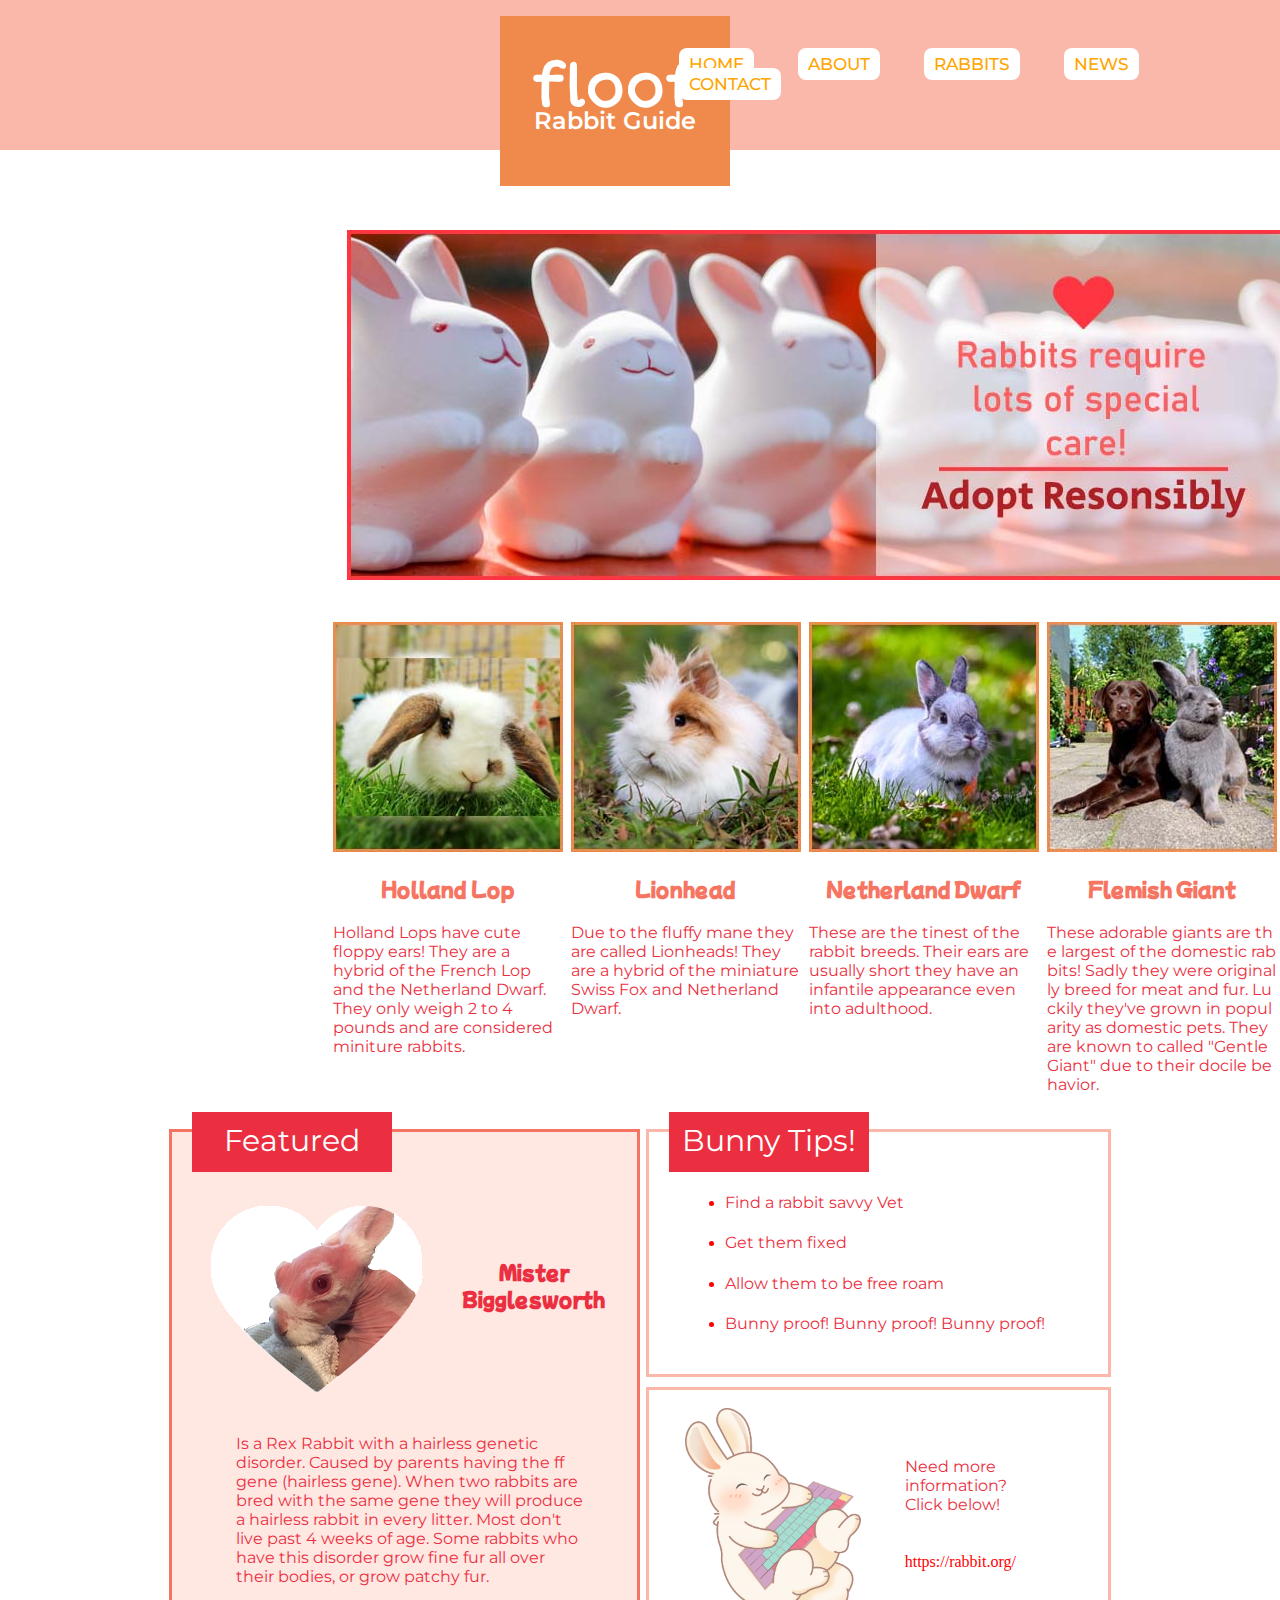
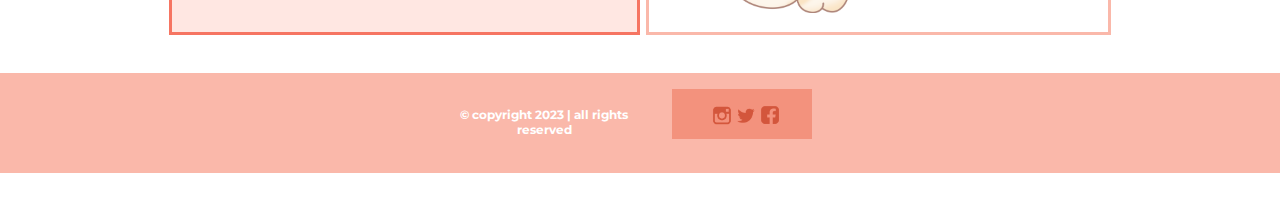
<file: index.html>
<!DOCTYPE html>
<html lang="en">
<head>
    <meta charset="UTF-8">
    <meta http-equiv="X-UA-Compatible" content="IE=edge">
    <meta name="viewport" content="width=device-width, initial-scale=1.0">
    <link rel="stylesheet" href="style.css">

    <link rel="preconnect" href="https://fonts.googleapis.com">
    <link rel="preconnect" href="https://fonts.gstatic.com" crossorigin>
    <link href="https://fonts.googleapis.com/css2?family=Mochiy+Pop+One&family=Montserrat:wght@100;200;300;400;500;600;700;800&family=Short+Stack&display=swap" rel="stylesheet">
    <title>Bunny What?</title>
</head>


<body>

    <header>
        <figure class="logo">
            <p><h1>floof</h1</p>
            <p><h2>Rabbit Guide</h2></p>
        </figure>
    
        <nav class="nav-container">
            <a href"">HOME</a>
            <a href="aboutPage/aboutPage.html">ABOUT</a>
            <a href="rabbitsPage/rabbitsPage.html">RABBITS</a>
            <a href="newsPage/newsPage.html">NEWS</a>
            <a href="contactPage/contactPage.html">CONTACT</a>
        </nav>
    </header>


    <figure class="main-ad">
       <img src="assets/main_ad.jpg" />
    </figure>

    <section class="breeds">
        <article class="article-1">  
            <img src="assets/lop.jpg" />
            <h3>Holland Lop</h3>
            <h4>Holland Lops have cute <br>floppy ears! They are a <br>hybrid of the French Lop <br>and the Netherland Dwarf. <br>They only weigh 2 to 4 <br>pounds and are considered miniture rabbits. </h4>
        </article>
 
        <article class="article-1">  
            <img src="assets/lionhead.jpg" />
            <h3>Lionhead</h3>
            <h4>Due to the fluffy mane they are called Lionheads! They <br>are a hybrid of the miniature Swiss Fox and Netherland<br> Dwarf. </h4>
        </article>

        <article class="article-1">  
            <img src="assets/dwarf.jpg" />
            <h3>Netherland Dwarf</h3>
            <h4>These are the tinest of the <br>rabbit breeds. Their ears are usually short they have an <br>infantile appearance even <br>into adulthood. </h4>
        </article>

        <article class="article-1">  
            <img src="assets/Giant-Rabbit-Dog-Pet.jpg" />
            <h3>Flemish Giant</h3>
            <h4>These adorable giants are the largest of the domestic rabbits! Sadly they were originally breed for meat and fur. Luckily they've grown in popularity as domestic pets. They are known to called "Gentle Giant" due to their docile behavior.</h4>
        </article>
    </section>

    <section class="home-info">
        <section class="article-2-container">  
            <section class="article-2-title">
                <article class="main-titles">Featured</article>
                    <section class="article-2a-container">
                        
                        <a href="https://www.instagram.com/mrbigglesworthrabbit/?hl=en" class="feature-image"><img src="assets/bigglesworth.png" ></a>
                        <article class="article-2-name"><h3>Mister Bigglesworth</h3></article>
                    </section>
                    <article class="article-2b-container">
                        <h4>Is a Rex Rabbit with a hairless genetic disorder. Caused by parents having the ff gene (hairless gene). When two rabbits are bred with the same gene they will produce a hairless rabbit in every litter. Most don't live past 4 weeks of age.

                            Some rabbits who have this disorder grow fine fur all over their bodies, or grow patchy fur.</h4>
                    </article>
            </section>
        </section>

        <section class="article-3AB-container">
            <section class="article-3A-container">
                <section class="article-2-title">
                    <article class="main-titles">Bunny Tips!</article>
                </section>
                <article class="article-3a">
                    <ul>
                        <li><h4>Find a rabbit savvy Vet<h4></h4></li>
                        <li><h4>Get them fixed</h4></li>
                        <li><h4>Allow them to be free roam</h4></li>
                        <li><h4>Bunny proof! Bunny proof! Bunny proof!</h4></li>
                    </ul>
                </article>
            </section>

            <section class="article-3B-container">
                <figure class="bunny-game"><img src="assets/bunny_game.png" width="80%" /></figure>
                <article class="article-3b"><h4>Need more information? <br> Click below!</h4><br><a href="https://rabbit.org/" > https://rabbit.org/ </a></article>
            </section>
        </section>
        
                       

    </section>

    <footer>
        <article class="copyright">
        <h5>© copyright 2023 | all rights reserved</h5>
        </article>

        <section class="footer-social-container">
            <ul>
                <li>
                    <a href="https://www.instagram.com/rabbitsofig/?hl=en">
                    <img alt="instagram" src="assets/icon_instagram.png" width="20px"></a>
                </li>
                <li>
                    <a href="https://twitter.com/rabbitoftheday">
                    <img alt="instagram" src="assets/icon_twitter.png" width="20px"></a>
                </li>
                <li>
                    <a href="https://www.facebook.com/northtxrabbits">
                    <img alt="instagram" src="assets/icon_facebook.png" width="20px"></a>
                </li>
            </ul>
        </section>
     </footer>
</body>


</html>
</file>
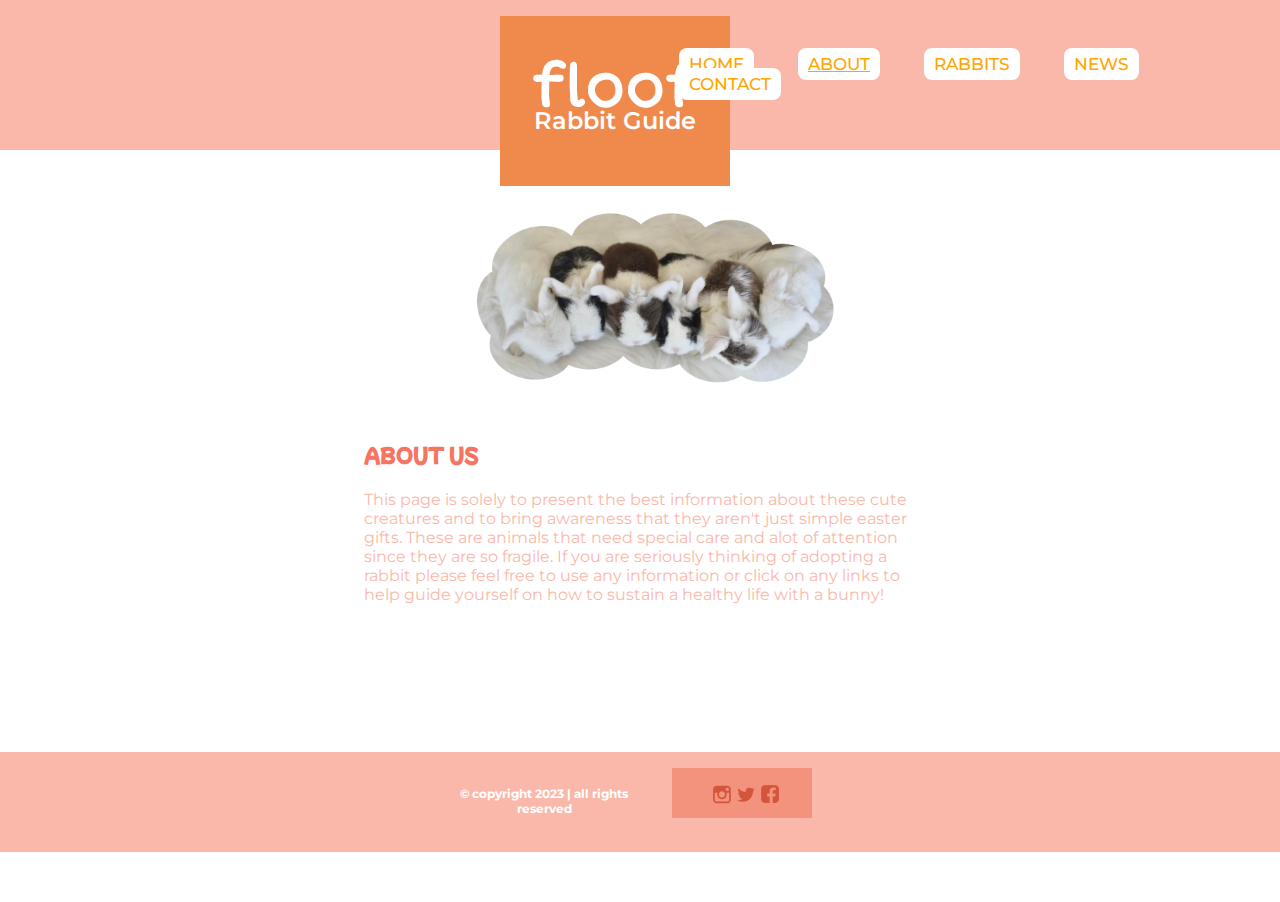
<file: aboutPage/aboutPage.html>
<!DOCTYPE html>
<html lang="en">
<head>
    <meta charset="UTF-8">
    <meta http-equiv="X-UA-Compatible" content="IE=edge">
    <meta name="viewport" content="width=device-width, initial-scale=1.0">
    <link rel="stylesheet" href="about-styles.css">

    <link rel="preconnect" href="https://fonts.googleapis.com">
    <link rel="preconnect" href="https://fonts.gstatic.com" crossorigin>
    <link href="https://fonts.googleapis.com/css2?family=Mochiy+Pop+One&family=Montserrat:wght@100;200;300;400;500;600;700;800&family=Short+Stack&display=swap" rel="stylesheet">
    <title>Bunny What?</title>
</head>


<body>

    <header>
        <figure class="logo">
            <p><h1>floof</h1</p>
            <p><h2>Rabbit Guide</h2></p>
        </figure>
    
        <nav class="nav-container">
            <a href="../index.html">HOME</a>
            <a href="aboutAssets/aboutPage.html">ABOUT</a>
            <a href"">RABBITS</a>
            <a href"">NEWS</a>
            <a href"">CONTACT</a>
        </nav>
    </header>

    <section class="about-main-container">
        <article class="about-main">
            <figure class="baby"><img src="aboutAssets/babies.png" width="80%" /></figure>
            <h3>ABOUT US</h3>
            <h4>This page is solely to present the best information about these cute creatures and to bring awareness that they aren't just simple easter gifts. These are animals that need special care and alot of attention since they are so fragile. If you are seriously thinking of adopting a rabbit please feel free to use any information or click on any links to help guide yourself on how to sustain a healthy life with a bunny!</h4>

        
        </article>




    </section>







    <footer>
        <article class="copyright">
        <h5>© copyright 2023 | all rights reserved</h5>
        </article>

        <section class="footer-social-container">
            <ul>
                <li>
                    <a href="https://www.instagram.com/rabbitsofig/?hl=en">
                    <img alt="instagram" src="aboutAssets/icon_instagram.png" width="20px"></a>
                </li>
                <li>
                    <a href="https://twitter.com/rabbitoftheday">
                    <img alt="instagram" src="aboutAssets/icon_twitter.png" width="20px"></a>
                </li>
                <li>
                    <a href="https://www.facebook.com/northtxrabbits">
                    <img alt="instagram" src="aboutAssets/icon_facebook.png" width="20px"></a>
                </li>
            </ul>
        </section>
     </footer>
</body>


</html>
</file>
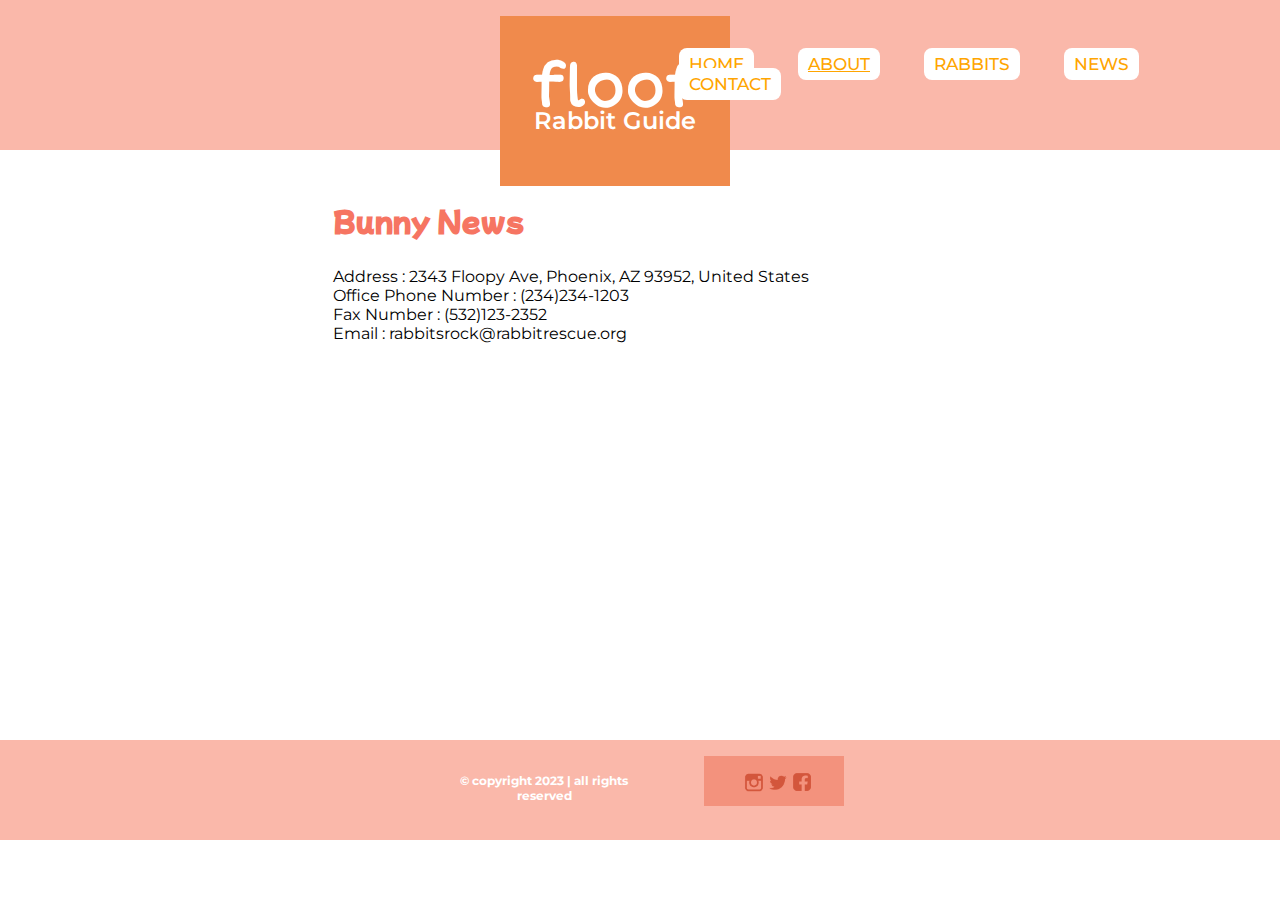
<file: contactPage/contactPage.html>
<!DOCTYPE html>
<html lang="en">
<head>
    <meta charset="UTF-8">
    <meta http-equiv="X-UA-Compatible" content="IE=edge">
    <meta name="viewport" content="width=device-width, initial-scale=1.0">
    <link rel="stylesheet" href="contacts-style.css">

    <link rel="preconnect" href="https://fonts.googleapis.com">
    <link rel="preconnect" href="https://fonts.gstatic.com" crossorigin>
    <link href="https://fonts.googleapis.com/css2?family=Mochiy+Pop+One&family=Montserrat:wght@100;200;300;400;500;600;700;800&family=Short+Stack&display=swap" rel="stylesheet">
    <title>Bunny What?</title>
</head>


<body>
    <header>
        <figure class="logo">
            <p><h1>floof</h1</p>
            <p><h2>Rabbit Guide</h2></p>
        </figure>
    
        <nav class="nav-container">
            <a href="../index.html">HOME</a>
            <a href="aboutAssets/aboutPage.html">ABOUT</a>
            <a href"">RABBITS</a>
            <a href"">NEWS</a>
            <a href"">CONTACT</a>
        </nav>
    </header>

    <section class="contact-main-container">
        <section class="contact-1-container">
            <h3>Bunny News</h3>
            <article class="contact-article">Address : 2343 Floopy Ave, Phoenix, AZ 93952, United States
                <br>Office Phone Number : (234)234-1203
                <br>Fax Number : (532)123-2352
                <br>Email : rabbitsrock@rabbitrescue.org
            </article>
        </section>


    </section>


    <footer>
        <article class="copyright">
        <h5>© copyright 2023 | all rights reserved</h5>
        </article>

        <section class="footer-social-container">
            <ul>
                <li>
                    <a href="https://www.instagram.com/rabbitsofig/?hl=en">
                    <img alt="instagram" src="contactAssets/icon_instagram.png" width="20px"></a>
                </li>
                <li>
                    <a href="https://twitter.com/rabbitoftheday">
                    <img alt="instagram" src="contactAssets/icon_twitter.png" width="20px"></a>
                </li>
                <li>
                    <a href="https://www.facebook.com/northtxrabbits">
                    <img alt="instagram" src="contactAssets/icon_facebook.png" width="20px"></a>
                </li>
            </ul>
        </section>
     </footer>
</body>


</html>
</file>
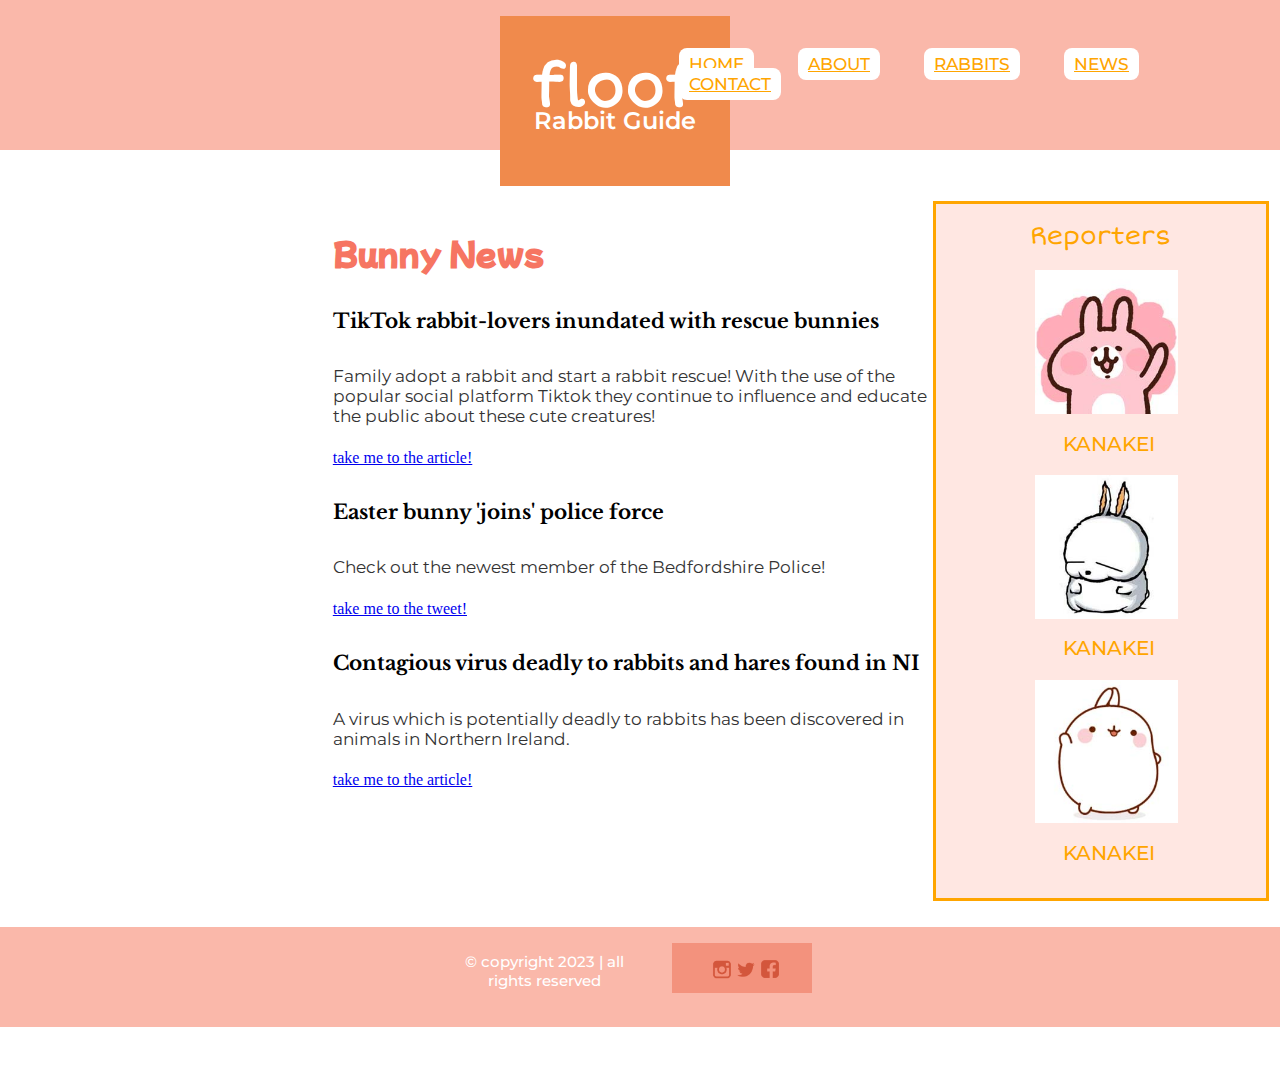
<file: newsPage/newsPage.html>
<!DOCTYPE html>
<html lang="en">
<head>
    <meta charset="UTF-8">
    <meta http-equiv="X-UA-Compatible" content="IE=edge">
    <meta name="viewport" content="width=device-width, initial-scale=1.0">
    <link rel="stylesheet" href="news-styles.css">

    <link rel="preconnect" href="https://fonts.googleapis.com">
    <link rel="preconnect" href="https://fonts.gstatic.com" crossorigin>
    <link href="https://fonts.googleapis.com/css2?family=Libre+Baskerville&family=Mochiy+Pop+One&family=Montserrat:wght@100;200;300;400;500;600;700;800&family=Short+Stack&display=swap" rel="stylesheet">
    <title>Bunny What?</title>
</head>


<body>
    <header>
        <figure class="logo">
            <p><h1>floof</h1</p>
            <p><h2>Rabbit Guide</h2></p>
        </figure>
    
        <nav class="nav-container">
            <a href="../index.html">HOME</a>
            <a href="../aboutAssets/aboutPage.html">ABOUT</a>
            <a href="../rabbitsPage/rabbitsPage.html">RABBITS</a>
            <a href="newsPage.html">NEWS</a>
            <a href="../contactPage/contactPage.html">CONTACT</a>
        </nav>
    </header>

    <section class="news-container">
      <section class="news-1-container">
          <section class="news-1-container">
            <h3>Bunny News</h3>
            <article class="news-1a-container">
                <h5>TikTok rabbit-lovers inundated with rescue bunnies</h5>
                <h4>Family adopt a rabbit and start a rabbit rescue! With the use of the popular social platform Tiktok they continue to influence and educate the public about these cute creatures!</h4>
                <a href="https://www.bbc.com/news/topics/cew4lqxzlkgt/rabbits">take me to the article!</a>
            </article>
            <article class="news-1a-container">
                <h5>Easter bunny 'joins' police force</h5>
                <h4>Check out the newest member of the Bedfordshire Police! </h4>
                <a href="https://twitter.com/bedspolicerural/status/1248588642051936256">take me to the tweet!</a>
            </article>
            <article class="news-1a-container">
                <h5>Contagious virus deadly to rabbits and hares found in NI</h5>
                <h4>A virus which is potentially deadly to rabbits has been discovered in animals in Northern Ireland.</h4>
                <a href="https://www.bbc.com/news/uk-northern-ireland-53525690">take me to the article!</a>
            </article>
        </section>
      </section>

      <section class="news-2-container">
            <article class="news-2-title">Reporters</article>
            <article class="news-2a-container">
                <img src="newsAssets/kanahei.jpg" />
                <article class="name">KANAKEI</article>
            </article>
            <article class="news-2a-container">
                <img src="newsAssets/mashimaro.jpg" />
                <article class="name">KANAKEI</article>
            </article>
            <article class="news-2a-container">
                <img src="newsAssets/molang.jpg" />
                <article class="name">KANAKEI</article>
            </article>
        </section>
       


    </section>


    <footer>
        <article class="copyright">
        © copyright 2023 | all rights reserved
        </article>

        <section class="footer-social-container">
            <ul>
                <li>
                    <a href="https://www.instagram.com/rabbitsofig/?hl=en">
                    <img alt="instagram" src="newsAssets/icon_instagram.png" width="20px"></a>
                </li>
                <li>
                    <a href="https://twitter.com/rabbitoftheday">
                    <img alt="instagram" src="newsAssets/icon_twitter.png" width="20px"></a>
                </li>
                <li>
                    <a href="https://www.facebook.com/northtxrabbits">
                    <img alt="instagram" src="newsAssets/icon_facebook.png" width="20px"></a>
                </li>
            </ul>
        </section>
     </footer>
</body>


</html>
</file>
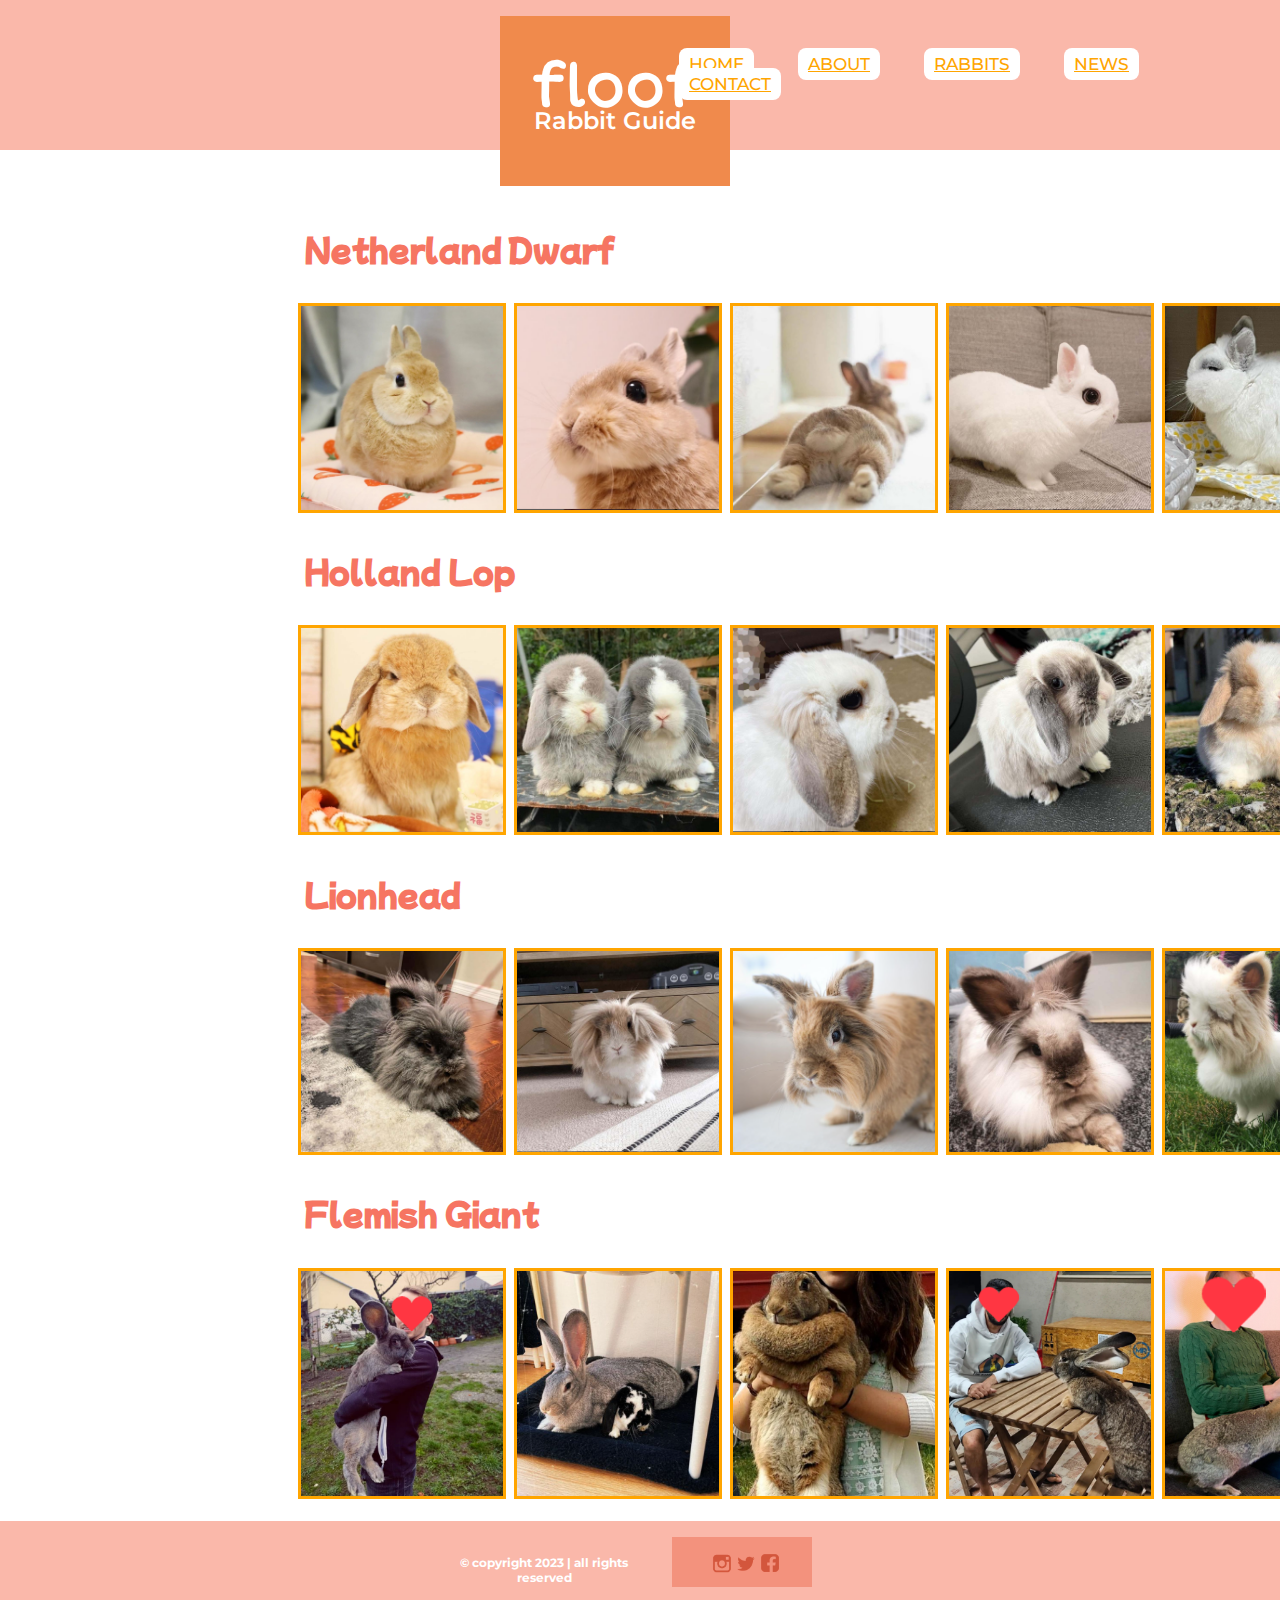
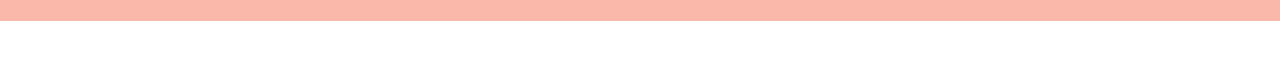
<file: rabbitsPage/rabbitsPage.html>
<!DOCTYPE html>
<html lang="en">
<head>
    <meta charset="UTF-8">
    <meta http-equiv="X-UA-Compatible" content="IE=edge">
    <meta name="viewport" content="width=device-width, initial-scale=1.0">
    <link rel="stylesheet" href="rabbits-styles.css">

    <link rel="preconnect" href="https://fonts.googleapis.com">
    <link rel="preconnect" href="https://fonts.gstatic.com" crossorigin>
    <link href="https://fonts.googleapis.com/css2?family=Mochiy+Pop+One&family=Montserrat:wght@100;200;300;400;500;600;700;800&family=Short+Stack&display=swap" rel="stylesheet">
    <title>Bunny What?</title>
</head>

<body>
    <header>
        <figure class="logo">
            <p><h1>floof</h1</p>
            <p><h2>Rabbit Guide</h2></p>
        </figure>
        <nav class="nav-container">
            <a href="../index.html">HOME</a>
            <a href="../aboutPage/aboutPage.html">ABOUT</a>
            <a href="rabbitsPage.html">RABBITS</a>
            <a href="../newsPage/newsPage.html">NEWS</a>
            <a href="../contactPage/contactPage.html">CONTACT</a>
        </nav>
    </header>
    <section class="rabbits-gallerycontainer">
        <section class="gallery-container">
            <article class="gallery-title"><h3>Netherland Dwarf</h3></article>
            <figure class="dwarf-gallery">
                <img src="rabbitsAssets/dwarf_1.jpg" />
                <img src="rabbitsAssets/dwarf_2.png" />
                <img src="rabbitsAssets/dwarf_3.png" />
                <img src="rabbitsAssets/dwarf_4.jpg" />
                <img src="rabbitsAssets/dwarf_5.jpg" />
            </figure>
        </section>
        <section class="gallery-container">
            <article class="gallery-title"><h3>Holland Lop</h3></article>
            <figure class="dwarf-gallery">
                <img src="rabbitsAssets/lop_1.jpg" />
                <img src="rabbitsAssets/lop_2.jpg" />
                <img src="rabbitsAssets/lop_3.jpg" />
                <img src="rabbitsAssets/lop_4.jpg" />
                <img src="rabbitsAssets/lop_5.jpg" />
            </figure>
        </section>
        <section class="gallery-container">
            <article class="gallery-title"><h3>Lionhead</h3></article>
            <figure class="dwarf-gallery">
                <img src="rabbitsAssets/lionhead_1.jpg" />
                <img src="rabbitsAssets/lionhead_2.jpg" />
                <img src="rabbitsAssets/lionhead_3.png" />
                <img src="rabbitsAssets/lionhead_4.jpg" />
                <img src="rabbitsAssets/lionhead_5.jpg" />
            </figure>
        </section>
        <section class="gallery-container">
            <article class="gallery-title"><h3>Flemish Giant</h3></article>
            <figure class="dwarf-gallery">
                <img src="rabbitsAssets/flemish_1.png" />
                <img src="rabbitsAssets/flemish_2.png" />
                <img src="rabbitsAssets/flemish_3.png" />
                <img src="rabbitsAssets/flemish_4.png" />
                <img src="rabbitsAssets/flemish_5.png" />
            </figure>
        </section>




    </section>












    <footer>
        <article class="copyright">
        <h5>© copyright 2023 | all rights reserved</h5>
        </article>

        <section class="footer-social-container">
            <ul>
                <li>
                    <a href="https://www.instagram.com/rabbitsofig/?hl=en">
                    <img alt="instagram" src="rabbitsAssets/icon_instagram.png" width="20px"></a>
                </li>
                <li>
                    <a href="https://twitter.com/rabbitoftheday">
                    <img alt="instagram" src="rabbitsAssets/icon_twitter.png" width="20px"></a>
                </li>
                <li>
                    <a href="https://www.facebook.com/northtxrabbits">
                    <img alt="instagram" src="rabbitsAssets/icon_facebook.png" width="20px"></a>
                </li>
            </ul>
        </section>
     </footer>
</body>


</html>
</file>
<file: style.css>
body{
    margin: 0;
}

header {
    background-color: #FAB8AA;
    margin: 0;
    height: 150px;
    display: grid;
    grid-template-columns: 1fr 1fr;
}

.logo {
    background-color:#F08A4C;
    text-align: center;
    padding: 2%;
    width: 200px;
    height: 140px;
    color: white;
    margin-left: 500px;
 
}
.nav-container {
    float: right;
    margin-top: 10%;
    margin-left: -15%;
}

.nav-container a {
    color: orange;
    background-color: white;
    font-family: 'Montserrat', sans-serif;
    font-weight: 500;
    font-size: 17px;
    border-radius: 8px;
    padding: 6px 10px;
    margin: 20px;
}



h1 {
    font-family: 'Short Stack', cursive;
    font-size: 60px;
}

h2 {
    font-family: 'Montserrat', sans-serif;
    font-weight: 600;
}

h3 {
    font-family: 'Mochiy Pop One', sans-serif;
    color: #F67562;
    text-align: center;
}

h4{
    font-family: 'Montserrat', sans-serif;
    font-weight: 400;
    color: #FAB8AA;
}



p {
    margin-top: 1em;
    margin-bottom: -1.3em;
}

a, a:hover, a:focus, a:active {
    text-decoration: none;
    color: red;
}

.main-ad {
padding: 5% 0 0 24%;
}

.breeds {
    display: flex;
    flex-wrap: wrap;
    justify-content: space-evenly;
    width: 944px;
    height: 500px;
    margin: 3% 0 0 26%;
    gap: .8%;
}

.article-1 {
   width: 230px;
   word-break:break-all;
}

.home-info{
    display: flex;
    flex-wrap: wrap;
    justify-content:center;
    gap: .43%;
    margin: .5% 0 3% 0;
}

.article-2-container {
    background-color: #ffe7e2;
    border: 3px solid #F67562;;
    width: 465px;
    height: 500px;
}

.article-2-container h3, h4{
    color: #eb2f41;
}

.article-2-title{
    background-color: #eb2f41;
    width: 200px;
    height: 60px;
    margin: -20px 0 0 20px;
}

.main-titles {
    font-family: 'Montserrat', sans-serif;
    font-size: 30px;
    text-align: center;
    color: white;
    padding-top: 10px;
}

.feature-image {
    background-color: transparent;
    margin-left: 5%;
    margin-top: 10%;
}

.article-2a-container {
    display: flex;
}

.article-2-name {
    margin: 40% 0 0 15%;
}

.article-2b-container {
    width: 350px;
    margin-left: 22%;
}

.article-3AB-container { 
    width: 465px;
    display: grid;
    grid-template-rows: 1fr 1fr;
    gap: 2%;    
}

.bunny-game {
    margin: 4% 0 0 8%;
}

.article-3A-container {
    border: solid 3px #FAB8AA;
}

.article-3a {
    margin-left: 8%;
}
.article-3a ul{
    color: red;
}
.article-2a {
    width: 350px;
}
.article-3B-container {
    border: solid 3px #FAB8AA;
    display: flex;
}

.article-3b {
    margin: 10% 20% 0 0;
    width: 200px;
}
.copyright {
    font-family: 'Montserrat', sans-serif;
    color: white;
    font-size: 15px;
    font-weight: 500;
    padding: 2% 0 0 70%;
}

footer {
    text-align: center;
    background-color: #FAB8AA;
    margin-bottom: 50px;;
    height: 110px;
    display: grid;
    grid-template-columns: 1fr 1fr;
    height: 100px;
}

.footer-social-container {
    background-color: #f3927d;
    width: 140px;
    height: 50px;
    margin: 2.5% 0 0 5%;

}

.footer-social-container ul{
    padding-left: 6%;

}

.footer-social-container li{
    display: inline-block;
}
</file>
<file: aboutPage/about-styles.css>
body{
    margin: 0;
}

header {
    background-color: #FAB8AA;
    margin: 0;
    height: 150px;
    display: grid;
    grid-template-columns: 1fr 1fr;
}

.logo {
    background-color:#F08A4C;
    text-align: center;
    padding: 2%;
    width: 200px;
    height: 140px;
    color: white;
    margin-left: 500px;
 
}
.nav-container {
    float: right;
    margin-top: 10%;
    margin-left: -15%;
}

.nav-container a {
    color: orange;
    background-color: white;
    font-family: 'Montserrat', sans-serif;
    font-weight: 500;
    font-size: 17px;
    border-radius: 8px;
    padding: 6px 10px;
    margin: 20px;
}



h1 {
    font-family: 'Short Stack', cursive;
    font-size: 60px;
}

h2 {
    font-family: 'Montserrat', sans-serif;
    font-weight: 600;
}

h3 {
    font-family: 'Mochiy Pop One', sans-serif;
    color: #F67562;
}

h4{
    font-family: 'Montserrat', sans-serif;
    font-weight: 400;
    color: #FAB8AA;
}



p {
    margin-top: 1em;
    margin-bottom: -1.3em;
}

.about-main{
    padding: 5%;
}

.about-main-container {
    margin: 5% 0 3% 26%;
    width: 49%;
    height: 500px;
}

.baby{
    padding: 0 0 0 10%;
    margin: -12% 0 0 10%;
}

}
h1 {
    font-family: 'Short Stack', cursive;
    font-size: 60px;
}

h3 {
    font-family: 'Mochiy Pop One', sans-serif;
    color: #F67562;
}

.copyright {
    font-family: 'Montserrat', sans-serif;
    color: white;
    font-size: 15px;
    font-weight: 500;
    padding: 2% 0 0 70%;
}

footer {
    text-align: center;
    background-color: #FAB8AA;
    margin-bottom: 50px;;
    height: 110px;
    display: grid;
    grid-template-columns: 1fr 1fr;
    height: 100px;
}

.footer-social-container {
    background-color: #f3927d;
    width: 140px;
    height: 50px;
    margin: 2.5% 0 0 5%;

}

.footer-social-container ul{
    padding-left: 6%;

}

.footer-social-container li{
    display: inline-block;
}
</file>
<file: contactPage/contacts-style.css>
body{
    margin: 0;
}

header {
    background-color: #FAB8AA;
    margin: 0;
    height: 150px;
    display: grid;
    grid-template-columns: 1fr 1fr;
}

.logo {
    background-color:#F08A4C;
    text-align: center;
    padding: 2%;
    width: 200px;
    height: 140px;
    color: white;
    margin-left: 500px;
 
}
.nav-container {
    float: right;
    margin-top: 10%;
    margin-left: -15%;
}

.nav-container a {
    color: orange;
    background-color: white;
    font-family: 'Montserrat', sans-serif;
    font-weight: 500;
    font-size: 17px;
    border-radius: 8px;
    padding: 6px 10px;
    margin: 20px;
}



h1 {
    font-family: 'Short Stack', cursive;
    font-size: 60px;
}

h2 {
    font-family: 'Montserrat', sans-serif;
    font-weight: 600;
}

h3 {
    font-family: 'Mochiy Pop One', sans-serif;
    color: #F67562;
    font-size: 27px;
}

h4{
    font-family: 'Montserrat', sans-serif;
    font-weight: 400;
    color: #FAB8AA;
}

p {
    margin-top: 1em;
    margin-bottom: -1.3em;
}

.contact-article {
    font-family: 'Montserrat', sans-serif;
    font-weight: 400;
}

.contact-1-container {
    margin: 4% 0 0 26%;
    width: 950px;
    height: 500px;

}

.copyright {
    font-family: 'Montserrat', sans-serif;
    color: white;
    font-size: 15px;
    font-weight: 500;
    padding: 2% 0 0 70%;
}

footer {
    text-align: center;
    background-color: #FAB8AA;
    margin: 3% 0 5% 0;
    height: 110px;
    display: grid;
    grid-template-columns: 1fr 1fr;
    height: 100px;
}

.footer-social-container {
    background-color: #f3927d;
    width: 140px;
    height: 50px;
    margin: 2.5% 0 0 10%;

}

.footer-social-container ul{
    padding-left: 6%;

}

.footer-social-container li{
    display: inline-block;
}
</file>
<file: newsPage/news-styles.css>
body{
    margin: 0;
}

header {
    background-color: #FAB8AA;
    margin: 0;
    height: 150px;
    display: grid;
    grid-template-columns: 1fr 1fr;
}

.logo {
    background-color:#F08A4C;
    text-align: center;
    padding: 2%;
    width: 200px;
    height: 140px;
    color: white;
    margin-left: 500px;
 
}
.nav-container {
    float: right;
    margin-top: 10%;
    margin-left: -15%;
}

.nav-container a {
    color: orange;
    background-color: white;
    font-family: 'Montserrat', sans-serif;
    font-weight: 500;
    font-size: 17px;
    border-radius: 8px;
    padding: 6px 10px;
    margin: 20px;
}



h1 {
    font-family: 'Short Stack', cursive;
    font-size: 60px;
}

h2 {
    font-family: 'Montserrat', sans-serif;
    font-weight: 600;
}

h3 {
    font-family: 'Mochiy Pop One', sans-serif;
    color: #F67562;
    font-size: 30px;
}

h4{
    font-family: 'Montserrat', sans-serif;
    font-weight: 400;
    color: #333333;
    font-size: 17px;
}

h5 {
    font-family: 'Libre Baskerville', serif;
    font-size: 20px;
}

h6{
    font-family
}

.news-1-title {
    font-family: 'Libre Baskerville', serif;
    color: #d3563c;
    font-size: 30px;
}

p {
    margin-top: 1em;
    margin-bottom: -1.3em;
}

.news-container {
    display: flex;
    margin: 4% 0 2% 26%;
    height: 700px;
}

.news-1-container {
    width: 600px;
}

.news-2-title {
    text-align: center;
    font-size: 25px;
    font-family: 'Short Stack', cursive;
    color: orange;
    margin: 5% 0 0 0;
}

.news-2-container {
    background: #ffe7e2;
    border: solid 3px orange;
    width: 330px;
}

.name {
    font-family: 'Montserrat', sans-serif;
    color: orange;
    font-weight: 500;
    font-size: 20px;
    margin: 6% 0 0 12%;
}
.news-2a-container {
    margin: 6% 0 0 30%;
}

.news-2-container img {
    width: 62%;
}

.copyright {
    font-family: 'Montserrat', sans-serif;
    color: white;
    font-size: 15px;
    font-weight: 500;
    padding: 4% 0 0 70%;
}

footer {
    text-align: center;
    background-color: #FAB8AA;
    margin-bottom: 50px;;
    height: 110px;
    display: grid;
    grid-template-columns: 1fr 1fr;
    height: 100px;
}

.footer-social-container {
    background-color: #f3927d;
    width: 140px;
    height: 50px;
    margin: 2.5% 0 0 5%;

}

.footer-social-container ul{
    padding-left: 6%;

}

.footer-social-container li{
    display: inline-block;
}
</file>
<file: rabbitsPage/rabbits-styles.css>
body{
    margin: 0;
}

header {
    background-color: #FAB8AA;
    margin: 0;
    height: 150px;
    display: grid;
    grid-template-columns: 1fr 1fr;
}

.logo {
    background-color:#F08A4C;
    text-align: center;
    padding: 2%;
    width: 200px;
    height: 140px;
    color: white;
    margin-left: 500px;
 
}
.nav-container {
    float: right;
    margin-top: 10%;
    margin-left: -15%;
}

.nav-container a {
    color: orange;
    background-color: white;
    font-family: 'Montserrat', sans-serif;
    font-weight: 500;
    font-size: 17px;
    border-radius: 8px;
    padding: 6px 10px;
    margin: 20px;
}



h1 {
    font-family: 'Short Stack', cursive;
    font-size: 60px;
}

h2 {
    font-family: 'Montserrat', sans-serif;
    font-weight: 600;
}

h3 {
    font-family: 'Mochiy Pop One', sans-serif;
    color: #F67562;
    font-size: 30px;
}

h4{
    font-family: 'Montserrat', sans-serif;
    font-weight: 400;
    color: #FAB8AA;
}


p {
    margin-top: 1em;
    margin-bottom: -1.3em;
}

.rabbits-gallerycontainer {
    width: 1200px;
    margin: 6% 0 0 20%;
}

.gallery-title {
    margin-left: 4%;
}

.dwarf-gallery img {
    width: 18%;
    border: solid 3px orange;
    margin: .2%;
}

.copyright {
    font-family: 'Montserrat', sans-serif;
    color: white;
    font-size: 15px;
    font-weight: 500;
    padding: 2% 0 0 70%;
}

footer {
    text-align: center;
    background-color: #FAB8AA;
    margin-bottom: 50px;;
    height: 110px;
    display: grid;
    grid-template-columns: 1fr 1fr;
    height: 100px;
}

.footer-social-container {
    background-color: #f3927d;
    width: 140px;
    height: 50px;
    margin: 2.5% 0 0 5%;

}

.footer-social-container ul{
    padding-left: 6%;

}

.footer-social-container li{
    display: inline-block;
}
</file>
